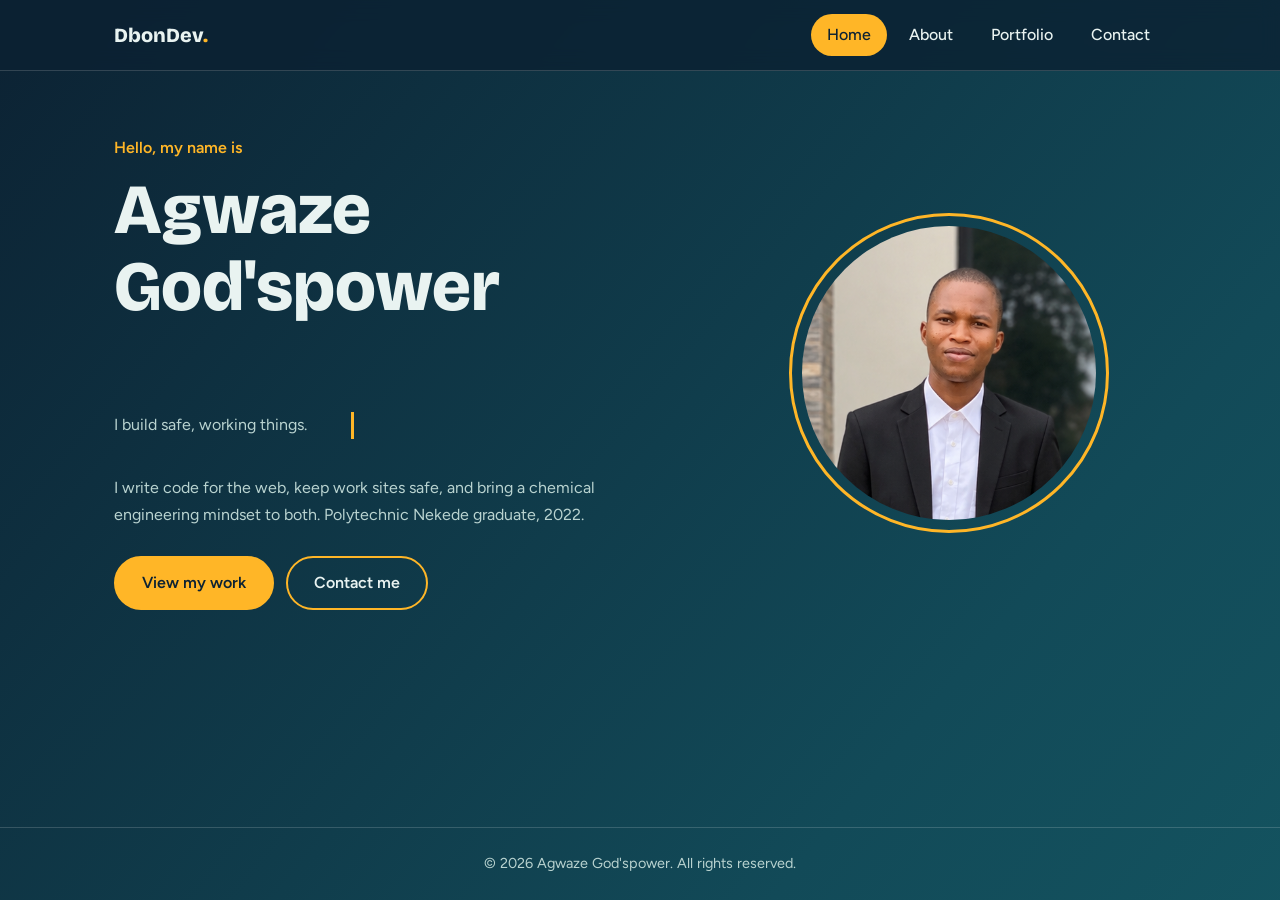
<file: index.html>
<!DOCTYPE html>
<html lang="en">
<head>
<meta charset="UTF-8">
<meta name="viewport" content="width=device-width, initial-scale=1">
<title>Home | Agwaze God'spower</title>
<meta name="description" content="Agwaze God'spower: full stack web developer, safety officer and chemical engineer.">
<link rel="stylesheet" href="style.css">
</head>
<body>
<header><div class="bar">
<a class="logo" href="index.html">DbonDev<span>.</span></a>
<input type="checkbox" id="menu" aria-label="Toggle menu"><label for="menu" class="burger" aria-hidden="true"><i></i></label>
<nav><ul>
<li><a href="index.html" class="active" aria-current="page">Home</a></li>
<li><a href="about.html">About</a></li>
<li><a href="portfolio.html">Portfolio</a></li>
<li><a href="contact.html">Contact</a></li>
</ul></nav>
</div></header>
<main>
<section class="hero">
<div>
<p class="hello">Hello, my name is</p>
<h1>Agwaze God'spower</h1>
<div class="roles" aria-label="Full stack web developer, safety officer, chemical engineer">
<span>Full Stack Web Developer</span><span>Safety Officer</span><span>Chemical Engineer</span>
</div>
<p class="lead"><span class="typed">I build safe, working things.</span></p>
<p class="lead">I write code for the web, keep work sites safe, and bring a chemical engineering mindset to both. Polytechnic Nekede graduate, 2022.</p>
<div class="btns"><a class="btn fill" href="portfolio.html">View my work</a><a class="btn" href="contact.html">Contact me</a></div>
</div>
<div class="photo">
<div class="frame">
<!-- PUT YOUR IMAGE HERE: delete the "AG" block below and use
<img src="profile.jpg" alt="Agwaze God'spower"> (save your photo as profile.jpg in this folder) -->
<div><img src="/image/GP corporate.png" alt=" Agwaze God'spower"></div>
</div>
</div>
</section>
</main>
<footer>&copy; 2026 Agwaze God'spower. All rights reserved.</footer>
</body>
</html>
</file>
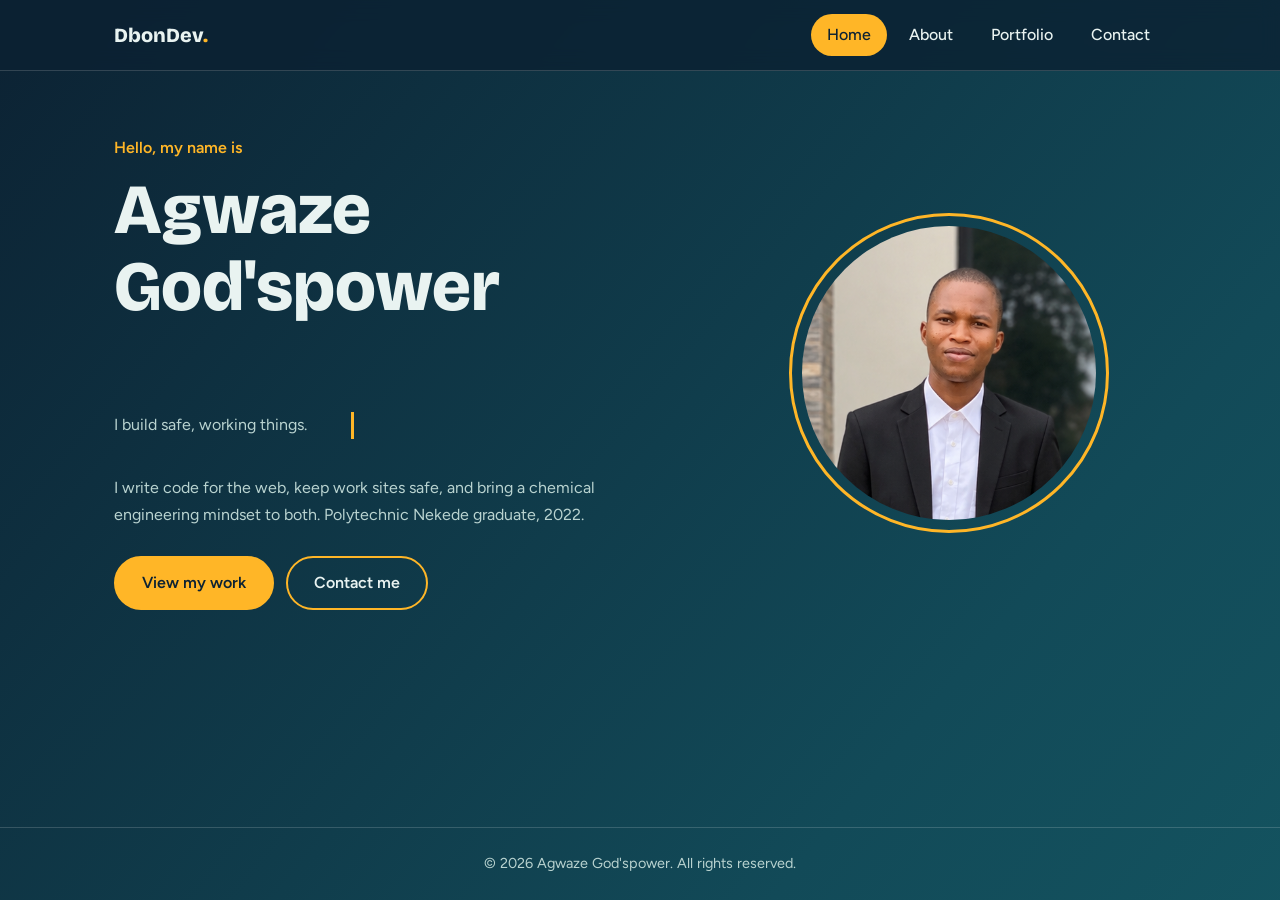
<file: agwaze-portfolio/files/index.html>
<!DOCTYPE html>
<html lang="en">
<head>
<meta charset="UTF-8">
<meta name="viewport" content="width=device-width, initial-scale=1">
<title>Home | Agwaze God'spower</title>
<meta name="description" content="Agwaze God'spower: full stack web developer, safety officer and chemical engineer.">
<link rel="stylesheet" href="style.css">
</head>
<body>
<header><div class="bar">
<a class="logo" href="index.html">DbonDev<span>.</span></a>
<input type="checkbox" id="menu" aria-label="Toggle menu"><label for="menu" class="burger" aria-hidden="true"><i></i></label>
<nav><ul>
<li><a href="index.html" class="active" aria-current="page">Home</a></li>
<li><a href="about.html">About</a></li>
<li><a href="portfolio.html">Portfolio</a></li>
<li><a href="contact.html">Contact</a></li>
</ul></nav>
</div></header>
<main>
<section class="hero">
<div>
<p class="hello">Hello, my name is</p>
<h1>Agwaze God'spower</h1>
<div class="roles" aria-label="Full stack web developer, safety officer, chemical engineer">
<span>Full Stack Web Developer</span><span>Safety Officer</span><span>Chemical Engineer</span>
</div>
<p class="lead"><span class="typed">I build safe, working things.</span></p>
<p class="lead">I write code for the web, keep work sites safe, and bring a chemical engineering mindset to both. Polytechnic Nekede graduate, 2022.</p>
<div class="btns"><a class="btn fill" href="portfolio.html">View my work</a><a class="btn" href="contact.html">Contact me</a></div>
</div>
<div class="photo">
<div class="frame">
<!-- PUT YOUR IMAGE HERE: delete the "AG" block below and use
<img src="profile.jpg" alt="Agwaze God'spower"> (save your photo as profile.jpg in this folder) -->
<div><img src="/agwaze-portfolio/files/image/GP corporate.png" alt=" Agwaze God'spower"></div>
</div>
</div>
</section>
</main>
<footer>&copy; 2026 Agwaze God'spower. All rights reserved.</footer>
</body>
</html>
</file>
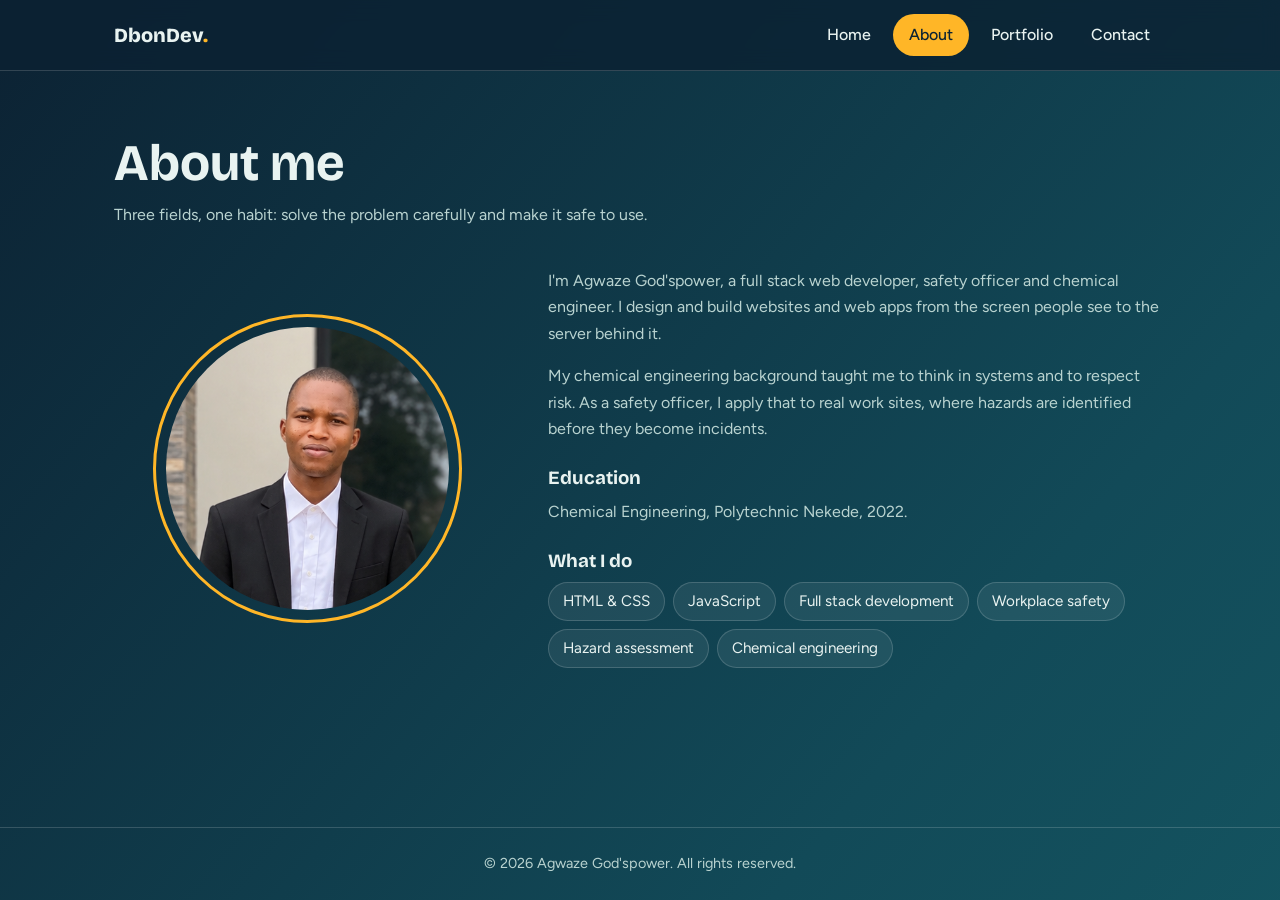
<file: about.html>
<!DOCTYPE html>
<html lang="en">
<head>
<meta charset="UTF-8">
<meta name="viewport" content="width=device-width, initial-scale=1">
<title>About | Agwaze God'spower</title>
<meta name="description" content="Agwaze God'spower: full stack web developer, safety officer and chemical engineer.">
<link rel="stylesheet" href="style.css">
</head>
<body>
<header><div class="bar">
<a class="logo" href="index.html">DbonDev<span>.</span></a>
<input type="checkbox" id="menu" aria-label="Toggle menu"><label for="menu" class="burger" aria-hidden="true"><i></i></label>
<nav><ul>
<li><a href="index.html">Home</a></li>
<li><a href="about.html" class="active" aria-current="page">About</a></li>
<li><a href="portfolio.html">Portfolio</a></li>
<li><a href="contact.html">Contact</a></li>
</ul></nav>
</div></header>
<main>
<h1 class="page-title">About me</h1>
<p class="sub">Three fields, one habit: solve the problem carefully and make it safe to use.</p>
<section class="about">
<div class="photo">
<div class="frame">
<!-- PUT YOUR IMAGE HERE: replace the "AG" block with <img src="profile.jpg" alt="Agwaze God'spower"> -->
<div><img src="/image/GP corporate.png" alt="Agwaze God'spower"></div>
</div>
</div>
<div>
<p>I'm Agwaze God'spower, a full stack web developer, safety officer and chemical engineer. I design and build websites and web apps from the screen people see to the server behind it.</p>
<p>My chemical engineering background taught me to think in systems and to respect risk. As a safety officer, I apply that to real work sites, where hazards are identified before they become incidents.</p>
<h3>Education</h3>
<p>Chemical Engineering, Polytechnic Nekede, 2022.</p>
<h3>What I do</h3>
<ul class="tags">
<li>HTML &amp; CSS</li><li>JavaScript</li><li>Full stack development</li><li>Workplace safety</li><li>Hazard assessment</li><li>Chemical engineering</li>
</ul>
</div>
</section>
</main>
<footer>&copy; 2026 Agwaze God'spower. All rights reserved.</footer>
</body>
</html>
</file>
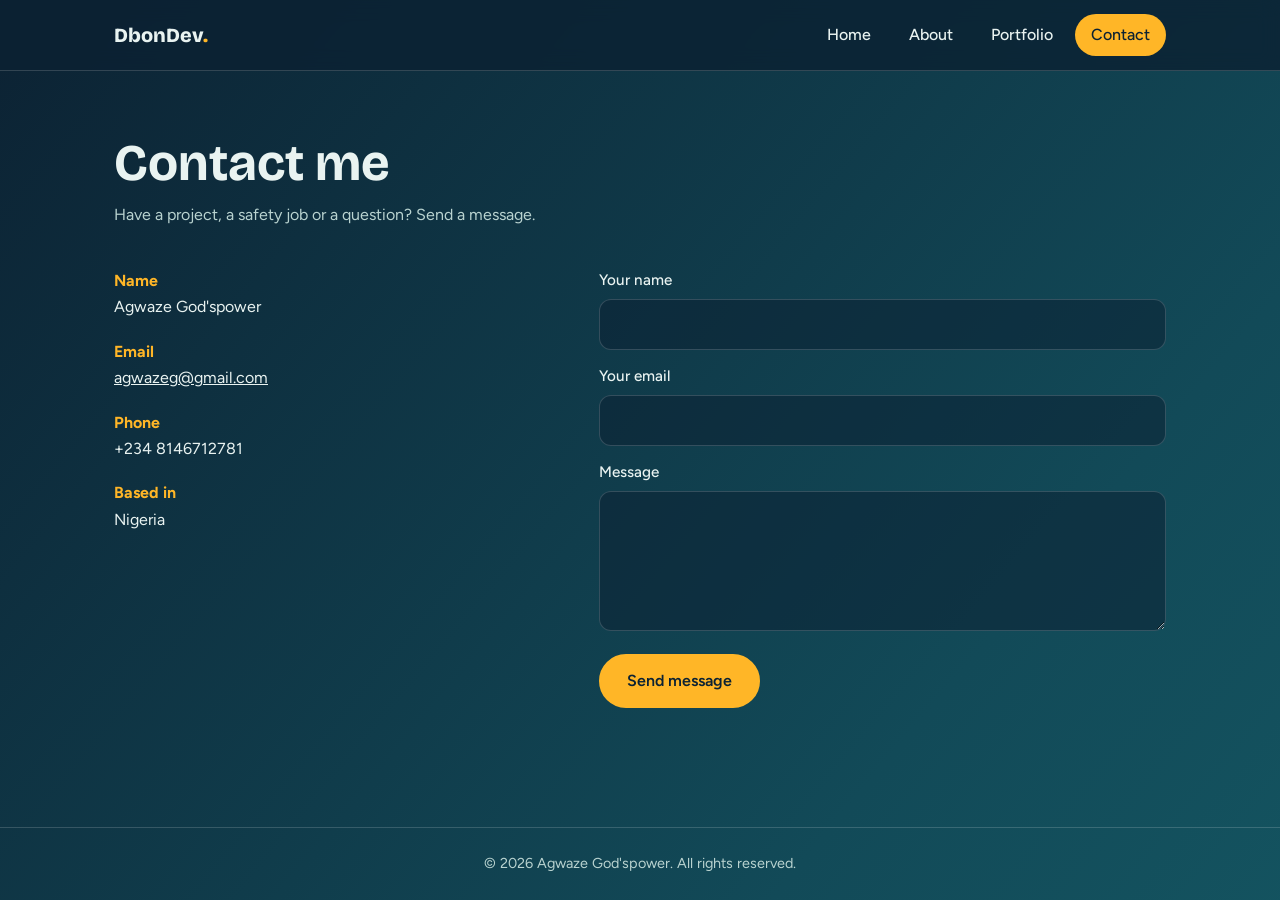
<file: contact.html>
<!DOCTYPE html>
<html lang="en">
<head>
<meta charset="UTF-8">
<meta name="viewport" content="width=device-width, initial-scale=1">
<title>Contact | Agwaze God'spower</title>
<meta name="description" content="Agwaze God'spower: full stack web developer, safety officer and chemical engineer.">
<link rel="stylesheet" href="style.css">
</head>
<body>
<header><div class="bar">
<a class="logo" href="index.html">DbonDev<span>.</span></a>
<input type="checkbox" id="menu" aria-label="Toggle menu"><label for="menu" class="burger" aria-hidden="true"><i></i></label>
<nav><ul>
<li><a href="index.html">Home</a></li>
<li><a href="about.html">About</a></li>
<li><a href="portfolio.html">Portfolio</a></li>
<li><a href="contact.html" class="active" aria-current="page">Contact</a></li>
</ul></nav>
</div></header>
<main>
<h1 class="page-title">Contact me</h1>
<p class="sub">Have a project, a safety job or a question? Send a message.</p>
<section class="contact">
<ul>
<li><b>Name</b>Agwaze God'spower</li>
<li><b>Email</b><a href="mailto:agwazeg@gmail.com">agwazeg@gmail.com</a></li>
<li><b>Phone</b>+234 8146712781</li>
<li><b>Based in</b>Nigeria</li>
</ul>
<form action="mailto:youremail@example.com" method="post" enctype="text/plain">
<label>Your name<input type="text" name="name" required></label>
<label>Your email<input type="email" name="email" required></label>
<label>Message<textarea name="message" required></textarea></label>
<button class="btn fill" type="submit">Send message</button>
</form>
</section>
</main>
<footer>&copy; 2026 Agwaze God'spower. All rights reserved.</footer>
</body>
</html>
</file>
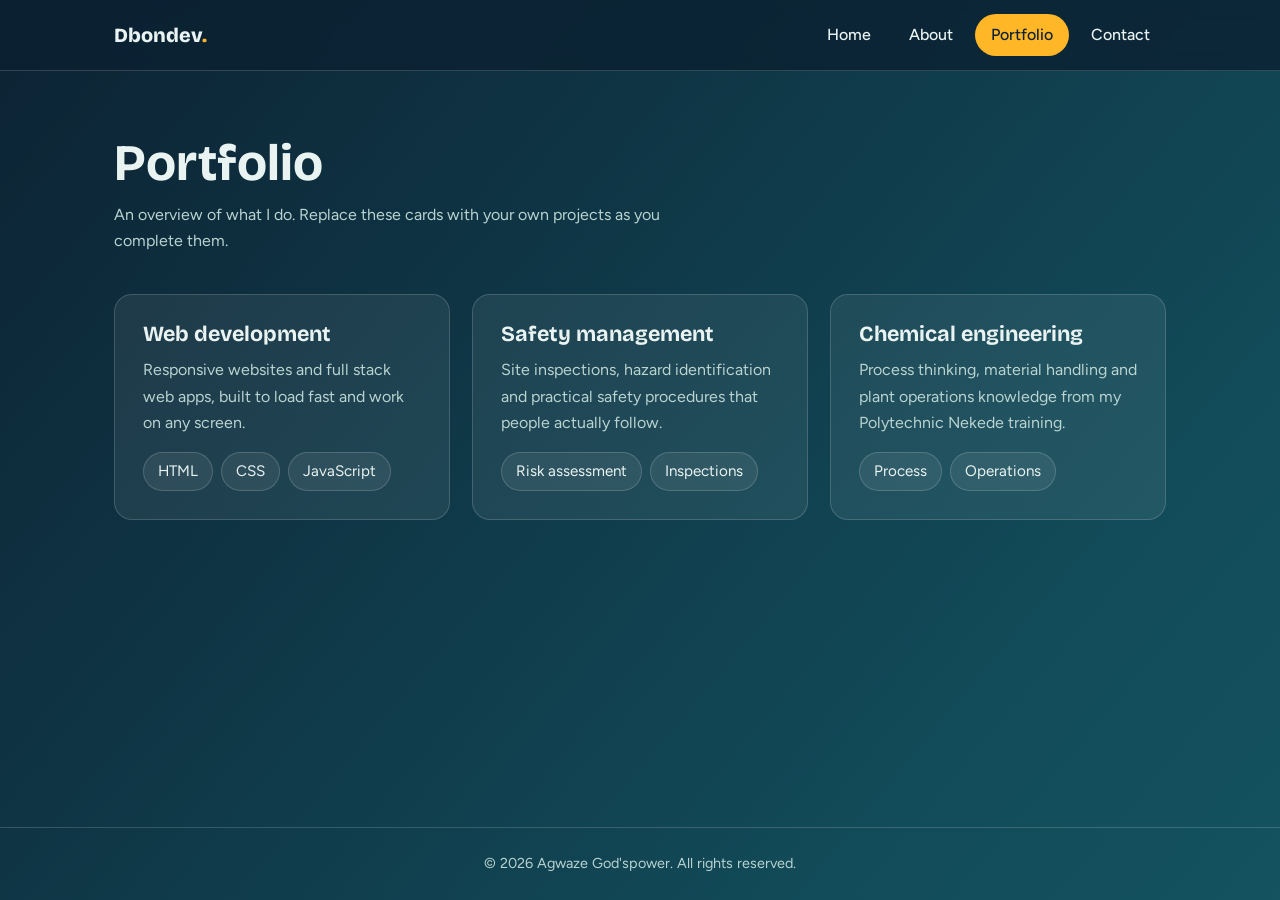
<file: portfolio.html>
<!DOCTYPE html>
<html lang="en">
<head>
<meta charset="UTF-8">
<meta name="viewport" content="width=device-width, initial-scale=1">
<title>Portfolio | Agwaze God'spower</title>
<meta name="description" content="Agwaze God'spower: full stack web developer, safety officer and chemical engineer.">
<link rel="stylesheet" href="style.css">
</head>
<body>
<header><div class="bar">
<a class="logo" href="index.html">Dbondev<span>.</span></a>
<input type="checkbox" id="menu" aria-label="Toggle menu"><label for="menu" class="burger" aria-hidden="true"><i></i></label>
<nav><ul>
<li><a href="index.html">Home</a></li>
<li><a href="about.html">About</a></li>
<li><a href="portfolio.html" class="active" aria-current="page">Portfolio</a></li>
<li><a href="contact.html">Contact</a></li>
</ul></nav>
</div></header>
<main>
<h1 class="page-title">Portfolio</h1>
<p class="sub">An overview of what I do. Replace these cards with your own projects as you complete them.</p>
<section class="grid">
<article class="card"><h3>Web development</h3><p>Responsive websites and full stack web apps, built to load fast and work on any screen.</p><ul class="tags"><li>HTML</li><li>CSS</li><li>JavaScript</li></ul></article>
<article class="card"><h3>Safety management</h3><p>Site inspections, hazard identification and practical safety procedures that people actually follow.</p><ul class="tags"><li>Risk assessment</li><li>Inspections</li></ul></article>
<article class="card"><h3>Chemical engineering</h3><p>Process thinking, material handling and plant operations knowledge from my Polytechnic Nekede training.</p><ul class="tags"><li>Process</li><li>Operations</li></ul></article>
</section>
</main>
<footer>&copy; 2026 Agwaze God'spower. All rights reserved.</footer>
</body>
</html>
</file>
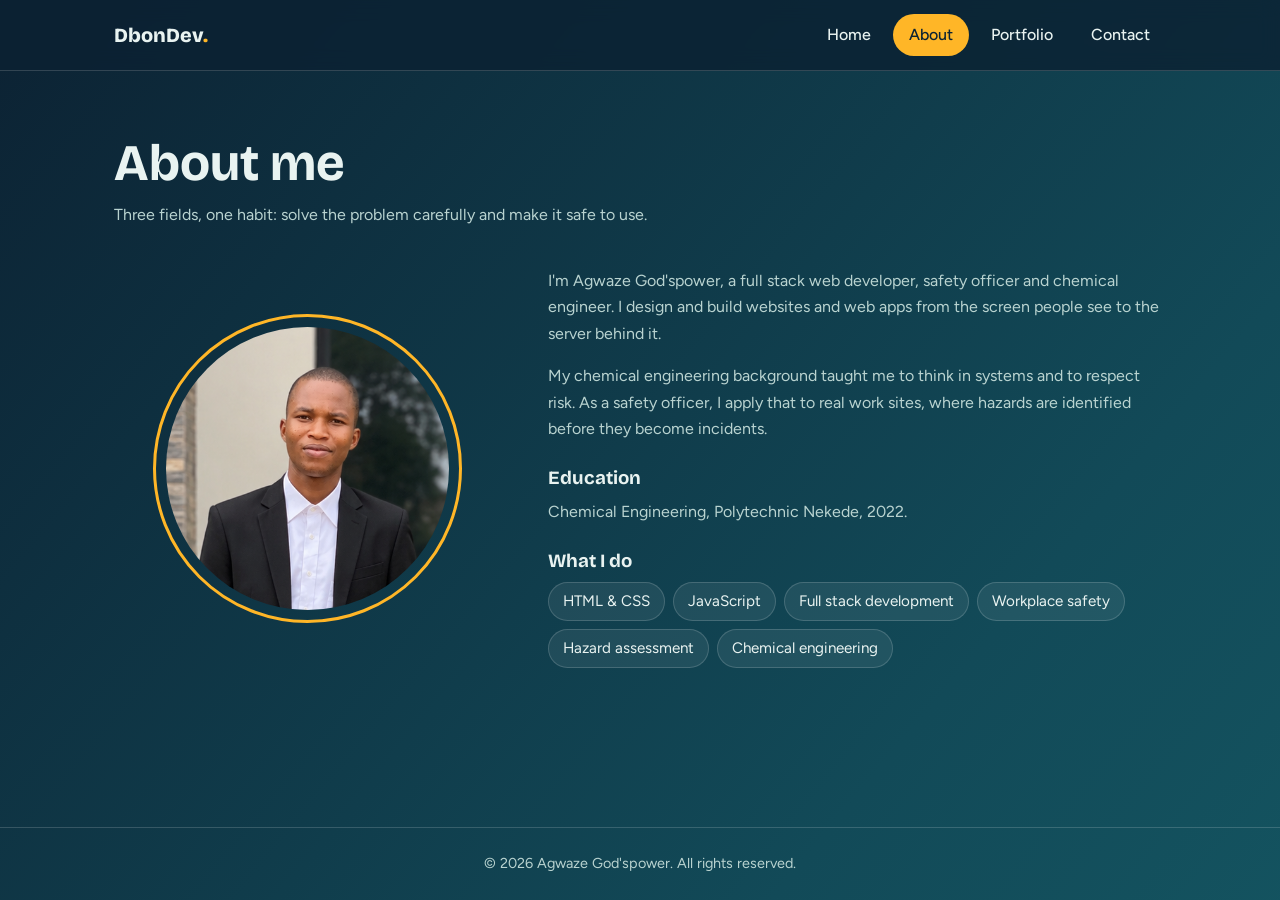
<file: agwaze-portfolio/files/about.html>
<!DOCTYPE html>
<html lang="en">
<head>
<meta charset="UTF-8">
<meta name="viewport" content="width=device-width, initial-scale=1">
<title>About | Agwaze God'spower</title>
<meta name="description" content="Agwaze God'spower: full stack web developer, safety officer and chemical engineer.">
<link rel="stylesheet" href="style.css">
</head>
<body>
<header><div class="bar">
<a class="logo" href="index.html">DbonDev<span>.</span></a>
<input type="checkbox" id="menu" aria-label="Toggle menu"><label for="menu" class="burger" aria-hidden="true"><i></i></label>
<nav><ul>
<li><a href="index.html">Home</a></li>
<li><a href="about.html" class="active" aria-current="page">About</a></li>
<li><a href="portfolio.html">Portfolio</a></li>
<li><a href="contact.html">Contact</a></li>
</ul></nav>
</div></header>
<main>
<h1 class="page-title">About me</h1>
<p class="sub">Three fields, one habit: solve the problem carefully and make it safe to use.</p>
<section class="about">
<div class="photo">
<div class="frame">
<!-- PUT YOUR IMAGE HERE: replace the "AG" block with <img src="profile.jpg" alt="Agwaze God'spower"> -->
<div><img src="/agwaze-portfolio/files/image/GP corporate.png" alt="Agwaze God'spower"></div>
</div>
</div>
<div>
<p>I'm Agwaze God'spower, a full stack web developer, safety officer and chemical engineer. I design and build websites and web apps from the screen people see to the server behind it.</p>
<p>My chemical engineering background taught me to think in systems and to respect risk. As a safety officer, I apply that to real work sites, where hazards are identified before they become incidents.</p>
<h3>Education</h3>
<p>Chemical Engineering, Polytechnic Nekede, 2022.</p>
<h3>What I do</h3>
<ul class="tags">
<li>HTML &amp; CSS</li><li>JavaScript</li><li>Full stack development</li><li>Workplace safety</li><li>Hazard assessment</li><li>Chemical engineering</li>
</ul>
</div>
</section>
</main>
<footer>&copy; 2026 Agwaze God'spower. All rights reserved.</footer>
</body>
</html>
</file>
<file: style.css>
@import url('https://fonts.googleapis.com/css2?family=Bricolage+Grotesque:wght@500;700;800&family=Figtree:wght@400;500;600&display=swap');
:root{--ink:#0c2233;--teal:#17646e;--sea:#1c8a8a;--amber:#ffb627;--mist:#e9f3f1;--soft:#b9d3d0;--card:rgba(255,255,255,.07);--line:rgba(255,255,255,.16)}
*{box-sizing:border-box;margin:0;padding:0}
html{scroll-behavior:smooth}
body{font-family:'Figtree',system-ui,sans-serif;color:var(--mist);line-height:1.65;min-height:100vh;display:flex;flex-direction:column;
background:linear-gradient(130deg,#0c2233,#124a58,#17646e,#124a58,#0c2233);background-size:300% 300%;animation:flow 22s ease-in-out infinite}
@keyframes flow{0%,100%{background-position:0% 50%}50%{background-position:100% 50%}}
h1,h2,h3{font-family:'Bricolage Grotesque','Figtree',sans-serif;line-height:1.1}
a{color:inherit}
:focus-visible{outline:3px solid var(--amber);outline-offset:3px}

/* nav */
header{position:sticky;top:0;z-index:10;background:rgba(12,34,51,.82);backdrop-filter:blur(10px);border-bottom:1px solid var(--line)}
.bar{max-width:1100px;margin:auto;padding:14px 24px;display:flex;align-items:center;justify-content:space-between}
.logo{font-family:'Bricolage Grotesque',sans-serif;font-weight:800;font-size:1.25rem;text-decoration:none}
.logo span{color:var(--amber)}
nav ul{list-style:none;display:flex;gap:6px}
nav a{display:block;padding:8px 16px;border-radius:999px;text-decoration:none;font-weight:500;transition:background .25s,color .25s}
nav a:hover{background:var(--card)}
nav a.active{background:var(--amber);color:var(--ink)}
#menu,.burger{display:none}

/* layout */
main{flex:1;max-width:1100px;width:100%;margin:auto;padding:64px 24px}
.hero{display:grid;grid-template-columns:1.3fr 1fr;gap:56px;align-items:center}
.hello{color:var(--amber);font-weight:600;margin-bottom:10px;animation:rise .9s both}
.hero h1{font-size:clamp(2.4rem,6vw,4.4rem);font-weight:800;animation:rise .9s .15s both}
@keyframes rise{from{opacity:0;transform:translateY(22px)}to{opacity:1;transform:none}}

/* rotating role text */
.roles{position:relative;height:2.2em;margin:18px 0 8px;font-size:clamp(1.2rem,3vw,1.7rem);font-weight:600;font-family:'Bricolage Grotesque',sans-serif}
.roles span{position:absolute;left:0;opacity:0;color:var(--amber);animation:role 9s infinite}
.roles span:nth-child(2){animation-delay:3s}
.roles span:nth-child(3){animation-delay:6s}
@keyframes role{0%{opacity:0;transform:translateY(14px)}6%,28%{opacity:1;transform:none}34%,100%{opacity:0;transform:translateY(-14px)}}
.lead{max-width:52ch;color:var(--soft);margin-bottom:28px}
.typed{display:inline-block;overflow:hidden;white-space:nowrap;border-right:3px solid var(--amber);width:0;animation:type 3s steps(24) .6s forwards,blink .8s step-end infinite}
@keyframes type{to{width:24ch}}
@keyframes blink{50%{border-color:transparent}}

.btns{display:flex;gap:12px;flex-wrap:wrap}
.btn{display:inline-block;padding:12px 26px;border-radius:999px;font-weight:600;text-decoration:none;border:2px solid var(--amber);transition:transform .2s,background .2s}
.btn.fill{background:var(--amber);color:var(--ink)}
.btn:hover{transform:translateY(-3px)}

/* photo frame: replace the initials with your image (see about.html / index.html comments) */
.photo{width:min(320px,80%);aspect-ratio:1;margin:auto;border-radius:50%;border:3px solid var(--amber);padding:10px;animation:float 6s ease-in-out infinite}
.photo .frame{width:100%;height:100%;border-radius:50%;overflow:hidden;background:var(--card);display:grid;place-items:center;text-align:center;font-family:'Bricolage Grotesque',sans-serif;font-size:4rem;font-weight:800;color:var(--soft)}
.photo .frame small{display:block;font-family:'Figtree',sans-serif;font-size:.8rem;font-weight:400;margin-top:4px}
.photo img{width:100%;height:100%;object-fit:cover}
@keyframes float{50%{transform:translateY(-12px)}}

/* inner pages */
.page-title{font-size:clamp(2rem,5vw,3.2rem);margin-bottom:10px;animation:rise .8s both}
.sub{color:var(--soft);max-width:60ch;margin-bottom:40px}
.about{display:grid;grid-template-columns:1fr 1.6fr;gap:48px;align-items:start}
.about p{margin-bottom:16px;color:var(--soft)}
.about h3{margin:26px 0 10px;color:var(--mist)}
.tags{display:flex;flex-wrap:wrap;gap:8px;list-style:none}
.tags li{padding:6px 14px;border:1px solid var(--line);border-radius:999px;background:var(--card);font-size:.95rem}
.grid{display:grid;grid-template-columns:repeat(auto-fit,minmax(260px,1fr));gap:22px}
.card{padding:28px;border:1px solid var(--line);border-radius:18px;background:var(--card);transition:transform .25s,border-color .25s}
.card:hover{transform:translateY(-6px);border-color:var(--amber)}
.card h3{font-size:1.35rem;margin-bottom:10px}
.card p{color:var(--soft)}
.card .tags{margin-top:16px}

/* contact */
.contact{display:grid;grid-template-columns:1fr 1.3fr;gap:48px}
.contact ul{list-style:none}
.contact li{margin-bottom:18px}
.contact li b{display:block;color:var(--amber)}
form{display:grid;gap:14px}
label{font-weight:500;font-size:.95rem}
input,textarea{width:100%;margin-top:6px;padding:12px 14px;border-radius:12px;border:1px solid var(--line);background:rgba(12,34,51,.55);color:var(--mist);font:inherit}
input:focus,textarea:focus{outline:2px solid var(--amber);border-color:transparent}
textarea{min-height:140px;resize:vertical}
button.btn{font:inherit;font-weight:600;cursor:pointer;justify-self:start}

footer{text-align:center;padding:24px;color:var(--soft);border-top:1px solid var(--line);font-size:.9rem}

/* responsive */
@media(max-width:820px){
 .hero,.about,.contact{grid-template-columns:1fr;gap:36px}
 .hero .photo{order:-1;width:min(240px,70%)}
 .burger{display:block;cursor:pointer;padding:8px}
 .burger i,.burger i::before,.burger i::after{display:block;width:26px;height:3px;background:var(--mist);border-radius:2px;position:relative;content:""}
 .burger i::before{position:absolute;top:-8px}.burger i::after{position:absolute;top:8px}
 nav{position:absolute;left:0;right:0;top:100%;background:rgba(12,34,51,.97);max-height:0;overflow:hidden;transition:max-height .35s}
 nav ul{flex-direction:column;padding:8px 24px 18px}
 #menu:checked~nav{max-height:320px}
 main{padding:44px 20px}
}
@media(prefers-reduced-motion:reduce){*{animation:none!important;transition:none!important}.typed{width:auto;border:0}.roles span:first-child{opacity:1}}
</file>
<file: agwaze-portfolio/files/style.css>
@import url('https://fonts.googleapis.com/css2?family=Bricolage+Grotesque:wght@500;700;800&family=Figtree:wght@400;500;600&display=swap');
:root{--ink:#0c2233;--teal:#17646e;--sea:#1c8a8a;--amber:#ffb627;--mist:#e9f3f1;--soft:#b9d3d0;--card:rgba(255,255,255,.07);--line:rgba(255,255,255,.16)}
*{box-sizing:border-box;margin:0;padding:0}
html{scroll-behavior:smooth}
body{font-family:'Figtree',system-ui,sans-serif;color:var(--mist);line-height:1.65;min-height:100vh;display:flex;flex-direction:column;
background:linear-gradient(130deg,#0c2233,#124a58,#17646e,#124a58,#0c2233);background-size:300% 300%;animation:flow 22s ease-in-out infinite}
@keyframes flow{0%,100%{background-position:0% 50%}50%{background-position:100% 50%}}
h1,h2,h3{font-family:'Bricolage Grotesque','Figtree',sans-serif;line-height:1.1}
a{color:inherit}
:focus-visible{outline:3px solid var(--amber);outline-offset:3px}

/* nav */
header{position:sticky;top:0;z-index:10;background:rgba(12,34,51,.82);backdrop-filter:blur(10px);border-bottom:1px solid var(--line)}
.bar{max-width:1100px;margin:auto;padding:14px 24px;display:flex;align-items:center;justify-content:space-between}
.logo{font-family:'Bricolage Grotesque',sans-serif;font-weight:800;font-size:1.25rem;text-decoration:none}
.logo span{color:var(--amber)}
nav ul{list-style:none;display:flex;gap:6px}
nav a{display:block;padding:8px 16px;border-radius:999px;text-decoration:none;font-weight:500;transition:background .25s,color .25s}
nav a:hover{background:var(--card)}
nav a.active{background:var(--amber);color:var(--ink)}
#menu,.burger{display:none}

/* layout */
main{flex:1;max-width:1100px;width:100%;margin:auto;padding:64px 24px}
.hero{display:grid;grid-template-columns:1.3fr 1fr;gap:56px;align-items:center}
.hello{color:var(--amber);font-weight:600;margin-bottom:10px;animation:rise .9s both}
.hero h1{font-size:clamp(2.4rem,6vw,4.4rem);font-weight:800;animation:rise .9s .15s both}
@keyframes rise{from{opacity:0;transform:translateY(22px)}to{opacity:1;transform:none}}

/* rotating role text */
.roles{position:relative;height:2.2em;margin:18px 0 8px;font-size:clamp(1.2rem,3vw,1.7rem);font-weight:600;font-family:'Bricolage Grotesque',sans-serif}
.roles span{position:absolute;left:0;opacity:0;color:var(--amber);animation:role 9s infinite}
.roles span:nth-child(2){animation-delay:3s}
.roles span:nth-child(3){animation-delay:6s}
@keyframes role{0%{opacity:0;transform:translateY(14px)}6%,28%{opacity:1;transform:none}34%,100%{opacity:0;transform:translateY(-14px)}}
.lead{max-width:52ch;color:var(--soft);margin-bottom:28px}
.typed{display:inline-block;overflow:hidden;white-space:nowrap;border-right:3px solid var(--amber);width:0;animation:type 3s steps(24) .6s forwards,blink .8s step-end infinite}
@keyframes type{to{width:24ch}}
@keyframes blink{50%{border-color:transparent}}

.btns{display:flex;gap:12px;flex-wrap:wrap}
.btn{display:inline-block;padding:12px 26px;border-radius:999px;font-weight:600;text-decoration:none;border:2px solid var(--amber);transition:transform .2s,background .2s}
.btn.fill{background:var(--amber);color:var(--ink)}
.btn:hover{transform:translateY(-3px)}

/* photo frame: replace the initials with your image (see about.html / index.html comments) */
.photo{width:min(320px,80%);aspect-ratio:1;margin:auto;border-radius:50%;border:3px solid var(--amber);padding:10px;animation:float 6s ease-in-out infinite}
.photo .frame{width:100%;height:100%;border-radius:50%;overflow:hidden;background:var(--card);display:grid;place-items:center;text-align:center;font-family:'Bricolage Grotesque',sans-serif;font-size:4rem;font-weight:800;color:var(--soft)}
.photo .frame small{display:block;font-family:'Figtree',sans-serif;font-size:.8rem;font-weight:400;margin-top:4px}
.photo img{width:100%;height:100%;object-fit:cover}
@keyframes float{50%{transform:translateY(-12px)}}

/* inner pages */
.page-title{font-size:clamp(2rem,5vw,3.2rem);margin-bottom:10px;animation:rise .8s both}
.sub{color:var(--soft);max-width:60ch;margin-bottom:40px}
.about{display:grid;grid-template-columns:1fr 1.6fr;gap:48px;align-items:start}
.about p{margin-bottom:16px;color:var(--soft)}
.about h3{margin:26px 0 10px;color:var(--mist)}
.tags{display:flex;flex-wrap:wrap;gap:8px;list-style:none}
.tags li{padding:6px 14px;border:1px solid var(--line);border-radius:999px;background:var(--card);font-size:.95rem}
.grid{display:grid;grid-template-columns:repeat(auto-fit,minmax(260px,1fr));gap:22px}
.card{padding:28px;border:1px solid var(--line);border-radius:18px;background:var(--card);transition:transform .25s,border-color .25s}
.card:hover{transform:translateY(-6px);border-color:var(--amber)}
.card h3{font-size:1.35rem;margin-bottom:10px}
.card p{color:var(--soft)}
.card .tags{margin-top:16px}

/* contact */
.contact{display:grid;grid-template-columns:1fr 1.3fr;gap:48px}
.contact ul{list-style:none}
.contact li{margin-bottom:18px}
.contact li b{display:block;color:var(--amber)}
form{display:grid;gap:14px}
label{font-weight:500;font-size:.95rem}
input,textarea{width:100%;margin-top:6px;padding:12px 14px;border-radius:12px;border:1px solid var(--line);background:rgba(12,34,51,.55);color:var(--mist);font:inherit}
input:focus,textarea:focus{outline:2px solid var(--amber);border-color:transparent}
textarea{min-height:140px;resize:vertical}
button.btn{font:inherit;font-weight:600;cursor:pointer;justify-self:start}

footer{text-align:center;padding:24px;color:var(--soft);border-top:1px solid var(--line);font-size:.9rem}

/* responsive */
@media(max-width:820px){
 .hero,.about,.contact{grid-template-columns:1fr;gap:36px}
 .hero .photo{order:-1;width:min(240px,70%)}
 .burger{display:block;cursor:pointer;padding:8px}
 .burger i,.burger i::before,.burger i::after{display:block;width:26px;height:3px;background:var(--mist);border-radius:2px;position:relative;content:""}
 .burger i::before{position:absolute;top:-8px}.burger i::after{position:absolute;top:8px}
 nav{position:absolute;left:0;right:0;top:100%;background:rgba(12,34,51,.97);max-height:0;overflow:hidden;transition:max-height .35s}
 nav ul{flex-direction:column;padding:8px 24px 18px}
 #menu:checked~nav{max-height:320px}
 main{padding:44px 20px}
}
@media(prefers-reduced-motion:reduce){*{animation:none!important;transition:none!important}.typed{width:auto;border:0}.roles span:first-child{opacity:1}}
</file>
